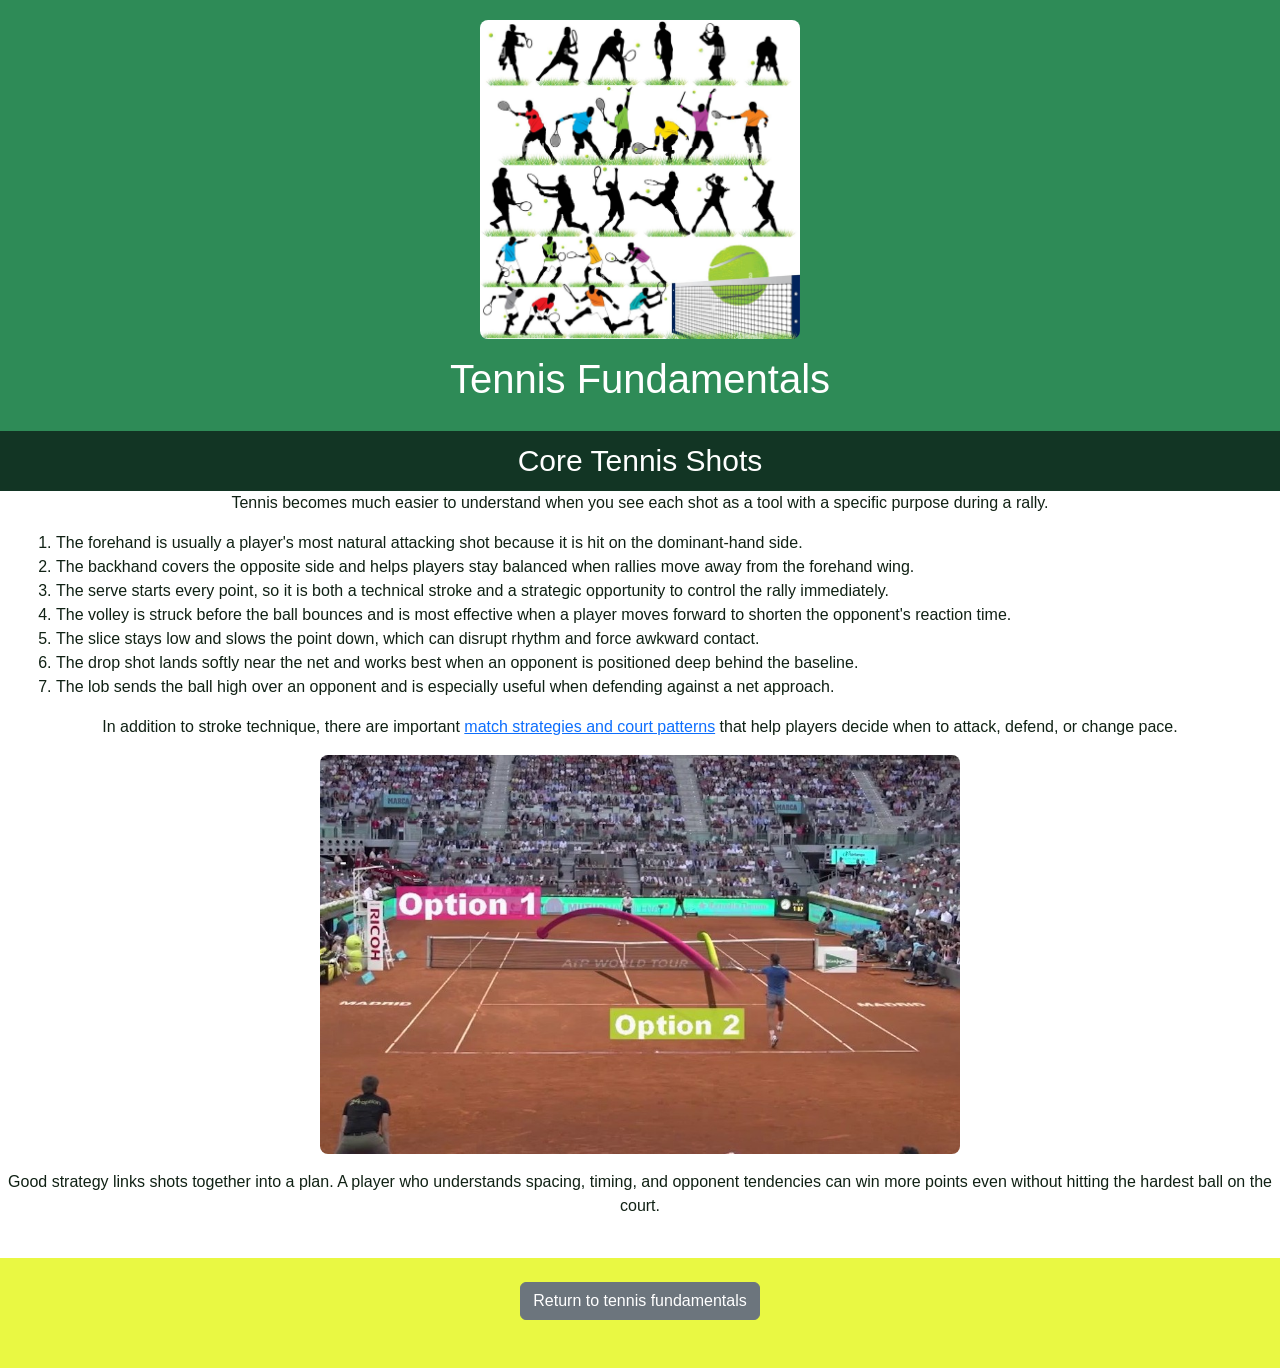
<file: index.html>
<!DOCTYPE html>
<html lang="en">
    <head>
        <title>Tennis Fundamentals</title>
        <!-- Link to Bootstrap -->
        <link href="https://cdn.jsdelivr.net/npm/bootstrap@5.3.8/dist/css/bootstrap.min.css" rel="stylesheet" integrity="sha384-QWTKZyjpPEjISv5WaRU9OFeRpok6YctnYmDr5pNlyT2bRjXh0JMhjY6hW+ALEwIH" crossorigin="anonymous">
  
        <!-- Link to Your Custom Stylesheet -->
        <link rel="stylesheet" href="css/styles.css">
    </head>
    <body>
        <header>
            <!-- This image introduces the homepage topic and gives the site an immediate tennis identity. -->
            <img alt="Black tennis player silhouettes demonstrating several common stroke positions" src="./images/TennisSilhouettes.jpg" width="25%"/>
            <h1>Tennis Fundamentals</h1>
        </header>
        <main>
            <article class="bottomHalf">
                <!-- This section introduces the core shots that new tennis players should learn first. -->
                <h2 id="middleBar">Core Tennis Shots</h2>
                <section class="mx-4">                  
                    <p id="shots">Tennis becomes much easier to understand when you see each shot as a tool with a specific purpose during a rally.</p>
                    <ol>
                        <li>The forehand is usually a player's most natural attacking shot because it is hit on the dominant-hand side.</li>
                        <li>The backhand covers the opposite side and helps players stay balanced when rallies move away from the forehand wing.</li>
                        <li>The serve starts every point, so it is both a technical stroke and a strategic opportunity to control the rally immediately.</li>
                        <li>The volley is struck before the ball bounces and is most effective when a player moves forward to shorten the opponent's reaction time.</li>
                        <li>The slice stays low and slows the point down, which can disrupt rhythm and force awkward contact.</li>
                        <li>The drop shot lands softly near the net and works best when an opponent is positioned deep behind the baseline.</li>
                        <li>The lob sends the ball high over an opponent and is especially useful when defending against a net approach.</li>
                    </ol>
                </section>
                <section id="matchstrategies">
                    <!-- This section connects the homepage to the second page and explains why strategy matters. -->
                    <p>In addition to stroke technique, there are important <a href="./page2.html">match strategies and court patterns</a> that help players decide when to attack, defend, or change pace.</p>
                    <img src="./images/TennisStrategies.jpg" alt="Illustration representing tactical tennis decision-making during a point" width="50%">
                    <p>Good strategy links shots together into a plan. A player who understands spacing, timing, and opponent tendencies can win more points even without hitting the hardest ball on the court.</p>
                </section>
            </article>
            <footer>
                <nav>
                    <!-- This button keeps the homepage navigation format consistent with the project template. -->
                    <p><a href="./index.html" class="btn btn-secondary">Return to tennis fundamentals</a></p>
                </nav>
            </footer>
        </main>
    </body>
</html>
</file>
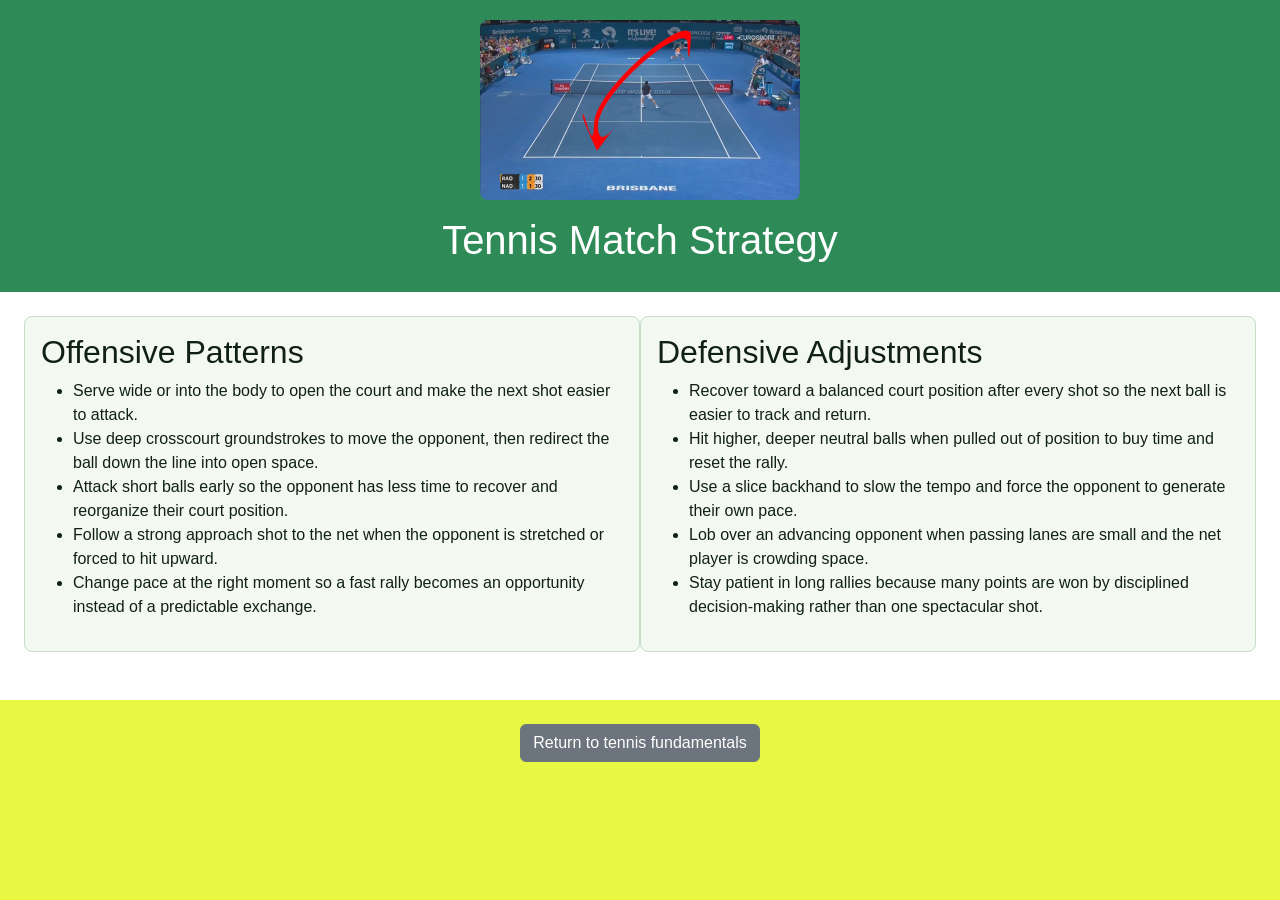
<file: page2.html>
<!DOCTYPE html>
<html lang="en">
    <head>
        <title>Tennis Match Strategies</title>

        <!-- Link to Bootstrap -->
        <link href="https://cdn.jsdelivr.net/npm/bootstrap@5.3.8/dist/css/bootstrap.min.css" rel="stylesheet" integrity="sha384-QWTKZyjpPEjISv5WaRU9OFeRpok6YctnYmDr5pNlyT2bRjXh0JMhjY6hW+ALEwIH" crossorigin="anonymous">
  
        <!-- Link to Your Custom Stylesheet -->
        <link rel="stylesheet" href="css/styles.css">
    </head>
    <body>
        <header>
            <!-- This header image signals that the second page focuses on tactical play and problem solving. -->
            <img alt="Tennis player stretching for a defensive shot during a competitive rally" src="./images/DefensiveTennis.jpg" width="25%"/>
            <h1>Tennis Match Strategy</h1>
        </header>
        <main>
            <article class="bottomHalf">
                <div class="row mx-4">
                    <section class="col-md-6 mb-4">
                        <!-- This list explains patterns that help a player apply pressure and finish points. -->
                        <h2>Offensive Patterns</h2>
                        <ul>
                            <li>Serve wide or into the body to open the court and make the next shot easier to attack.</li>
                            <li>Use deep crosscourt groundstrokes to move the opponent, then redirect the ball down the line into open space.</li>
                            <li>Attack short balls early so the opponent has less time to recover and reorganize their court position.</li>
                            <li>Follow a strong approach shot to the net when the opponent is stretched or forced to hit upward.</li>
                            <li>Change pace at the right moment so a fast rally becomes an opportunity instead of a predictable exchange.</li>
                        </ul>
                    </section>
                    <section class="col-md-6 mb-4">
                        <!-- This list highlights tactics that help a player stay composed when under pressure. -->
                        <h2>Defensive Adjustments</h2>
                        <ul>
                            <li>Recover toward a balanced court position after every shot so the next ball is easier to track and return.</li>
                            <li>Hit higher, deeper neutral balls when pulled out of position to buy time and reset the rally.</li>
                            <li>Use a slice backhand to slow the tempo and force the opponent to generate their own pace.</li>
                            <li>Lob over an advancing opponent when passing lanes are small and the net player is crowding space.</li>
                            <li>Stay patient in long rallies because many points are won by disciplined decision-making rather than one spectacular shot.</li>
                        </ul>
                    </section>
                </div>
            </article>
            <footer>
                <nav>
                    <!-- This button provides the required internal link back to the homepage. -->
                    <p><a href="./index.html" class="btn btn-secondary">Return to tennis fundamentals</a></p>
                </nav>
            </footer>
        </main>
    </body>
</html>
</file>
<file: css/styles.css>
body{
    background-color:#e9f843;
    color:#102114;
    font-family:sans-serif;
}

header{
    background-color:#2e8b57;
    color:white;
    padding:20px 0;
    text-align:center;
}

header img{
    border-radius:8px;
    display:block;
    margin:0 auto 16px auto;
    max-width:100%;
}

#middleBar{
    background-color:#123524;
    color:white;
    font-size:30px;
    margin:0;
    padding:12px;
    text-align:center;
}

.bottomHalf{
    background-color:white;
    padding-bottom:24px;
}

#shots{
    
    text-align:center;

}

#matchstrategies{
    text-align:center;
}

article img{
    border-radius:8px;
    display:block;
    height:auto;
    margin:16px auto;
    max-width:100%;
}

.row{
    align-items:stretch;
    padding-top:24px;
}

.col-md-6{
    background-color:#f3f8f1;
    border:1px solid #c8dcc6;
    border-radius:8px;
    padding:16px;
}

footer{
    padding:24px 0 32px 0;
    text-align:center;
}

@media(max-width:600px){
    body{
        font-size:16px;
    }

    header img,
    #matchstrategies img{
        width:70% !important;
    }

    .row{
        gap:16px;
    }
}
</file>
